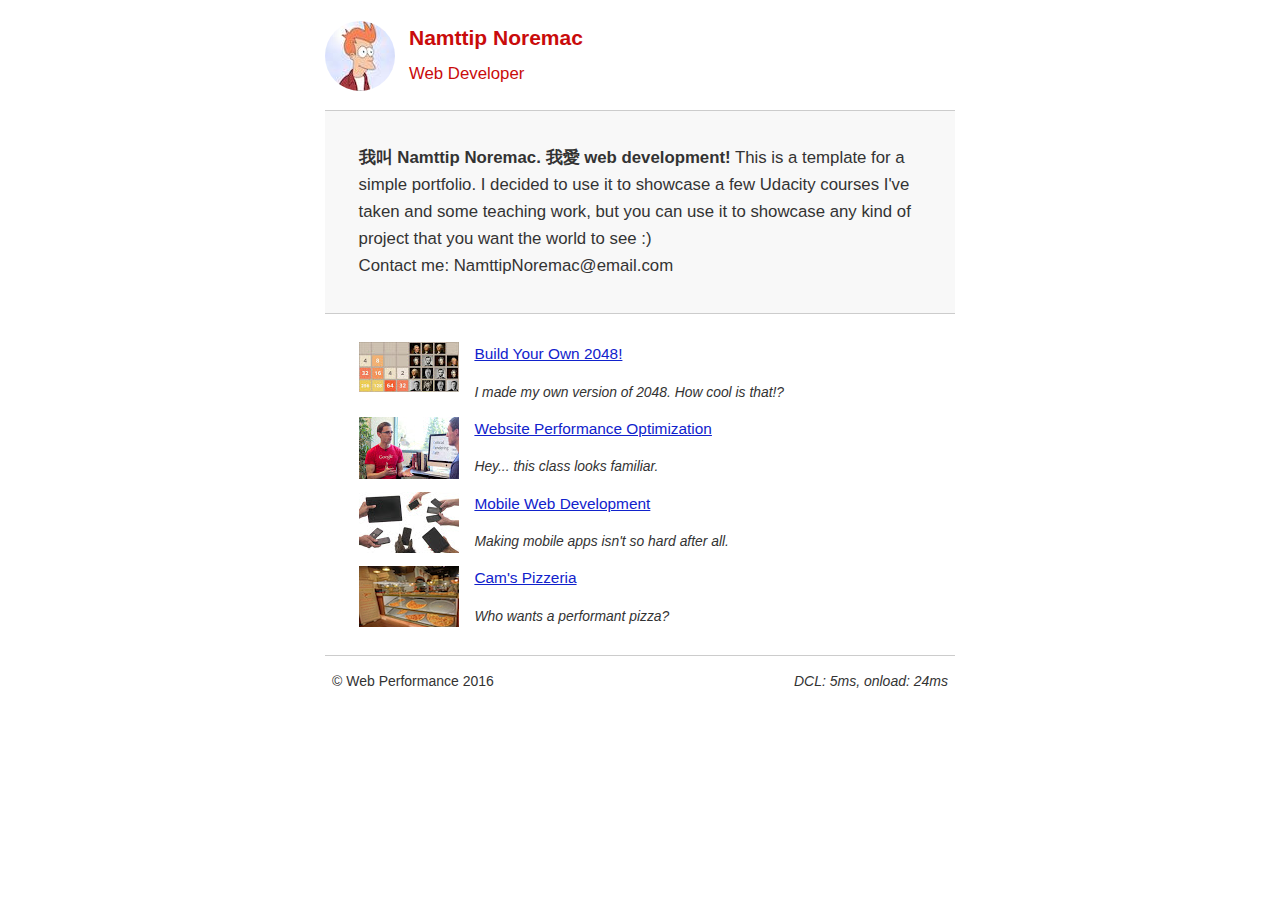
<file: index.html>
<!DOCTYPE html>
<html lang="en">
  <head>
    <style>.hero,footer{border-top:1px solid #ccc}footer span,li p{font-style:italic}html{font-size:100%;overflow-y:scroll;-webkit-tap-highlight-color:transparent;-ms-text-size-adjust:100%;-webkit-text-size-adjust:none}body{margin:0;font-size:14px;line-height:1.61;font-weight:400;background:#fff}b,header p,strong{font-weight:700}body,button,input,select,textarea{font-family:'Open Sans',sans-serif;color:#333}a{color:#12C}a:visited{color:#61C}a:focus{outline:dotted thin}a:active,a:hover{color:#c00;outline:0}code,pre{font-family:monospace,monospace;font-size:1em}ol,ul{margin:1em 0;padding:0 0 0 20px}img{border:0;max-width:100%}.container,footer,header{max-width:45em;margin:0 auto}header{padding:0 .5em;color:#C90B0B}header img{border-radius:40px;float:left}header p{font-size:1.5em;padding-left:4em}header p span{font-size:.8em;font-weight:400}.hero{padding:2em;background-color:#f8f8f8;font-size:1.2em;border-bottom:1px solid #ccc}.content{padding:1em}.content li{list-style-type:none;font-size:1.1em}li img{float:left;padding-right:1em}li p{font-size:.9em}footer{padding:0 .5em}footer span{float:right}@media only screen and (max-width:480px){body{font-size:12px}header p{padding-left:4.5em}}</style>
    <meta charset="utf-8">
    <meta name="viewport" content="width=device-width, initial-scale=1">
    <meta name="description" content="Optimize Speed Testing">
    <meta name="author" content="Namttip Noremac">
    <title>Namttip Noremac: Portfolio</title>
    <!-- Hmm, what is the impact of web fonts on speed? Measure it...  LOAD THE FONTS BY SAVING THEM!!!-->
    <!-- <link href="//fonts.googleapis.com/css?family=Open+Sans:400,700" rel="stylesheet"> -->

    <link href="css/print.css" rel="stylesheet" media="print">
  </head>
  <body>
    <header>
      <a href="/"><img src="img/fry.jpg"></a>
      <p>Namttip Noremac<br><span>Web Developer</span></p>
    </header>
    <div class="container">
      <div class="hero">
        <strong>我叫 Namttip Noremac. 我愛 web development!</strong> This is a template for a simple portfolio. I decided to use it to showcase a few Udacity courses I've taken and some teaching work, but you can use it to showcase any kind of project that you want the world to see :) <br> Contact me: NamttipNoremac@email.com
      </div>
      <div class="content">
        <ul>
          <li>
            <img src="img/home/2048.jpg">
            <a href="project-2048.html">Build Your Own 2048!</a>
            <p>I made my own version of 2048. How cool is that!?</p>
          </li>
          <li>
            <img src="img/home/wpo.jpg">
            <a href="project-webperf.html">Website Performance Optimization</a>
            <p>Hey... this class looks familiar.</p>
          </li>
          <li>
            <img src="img/home/mwd.jpg">
            <a href="project-mobile.html">Mobile Web Development</a>
            <p>Making mobile apps isn't so hard after all.</p>
          </li>
          <li>
            <img src="img/home/pizzeria.jpg">
            <a href="views/pizza.html">Cam's Pizzeria</a>
            <p>Who wants a performant pizza?</p>
          </li>
        </ul>
    </div>
    <footer>
      <p>&copy; Web Performance 2016 <span id="crp-stats"></span></p>
    </footer>
        <script>
      (function(w,g){w['GoogleAnalyticsObject']=g;
      w[g]=w[g]||function(){(w[g].q=w[g].q||[]).push(arguments)};w[g].l=1*new Date();})(window,'ga');
      // Optional TODO: replace with your Google Analytics profile ID.
      ga('create', 'UA-XXXX-Y');
      ga('send', 'pageview');
    </script>
    <script src="http://www.google-analytics.com/analytics.js" async></script>
    <script>function logCRP() {
  var t = window.performance.timing,
    dcl = t.domContentLoadedEventStart - t.domLoading,
    complete = t.domComplete - t.domLoading;
  var stats = document.getElementById("crp-stats");
  stats.textContent = 'DCL: ' + dcl + 'ms, onload: ' + complete + 'ms';
}

window.addEventListener("load", function(event) {
  logCRP();
});
</script>
  </body>
</html>
</file>
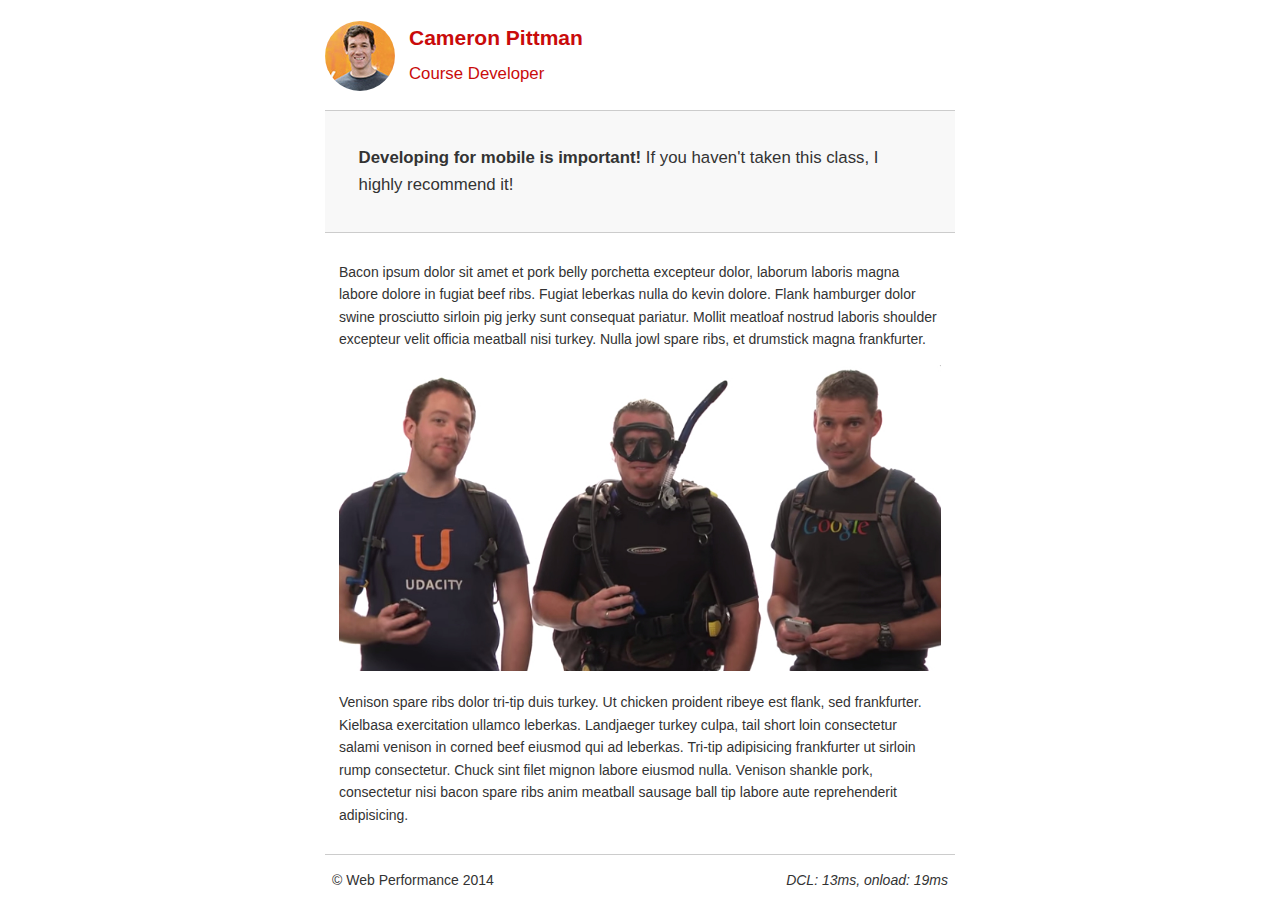
<file: project-mobile.html>
<!DOCTYPE html>
<html lang="en">
  <head>
    <meta charset="utf-8">
    <meta name="viewport" content="width=device-width, initial-scale=1">
    <meta name="description" content=" FILL ME IN ">
    <meta name="author" content=" FILL ME IN ">
    <title>Cameron Pitman: Portfolio</title>

    <!-- Hmm, what is the impact of web fonts on speed? Measure it... -->
    <!-- <link href="//fonts.googleapis.com/css?family=Open+Sans:400,700" rel="stylesheet"> -->

    <link href="css/style.css" rel="stylesheet">
    <link href="css/print.css" rel="stylesheet">

    <script>
      (function(w,g){w['GoogleAnalyticsObject']=g;
      w[g]=w[g]||function(){(w[g].q=w[g].q||[]).push(arguments)};w[g].l=1*new Date();})(window,'ga');

      // Optional TODO: replace with your Google Analytics profile ID.
      ga('create', 'UA-XXXX-Y');
      ga('send', 'pageview');
    </script>
    <script src="http://www.google-analytics.com/analytics.js"></script>
    <script async src="js/perfmatters.js"></script>
  </head>

  <body>
    <header>
      <a href="/"><img src="img/profilepic.jpg"></a>
      <p>Cameron Pittman<br><span>Course Developer</span></p>
    </header>

    <div class="container">
      <div class="hero">
        <strong>Developing for mobile is important!</strong> If you haven't taken this class, I highly recommend it!
      </div>

      <div class="content">
        
        <p>Bacon ipsum dolor sit amet et pork belly porchetta excepteur dolor, laborum laboris magna labore dolore in fugiat beef ribs. Fugiat leberkas nulla do kevin dolore. Flank hamburger dolor swine prosciutto sirloin pig jerky sunt consequat pariatur. Mollit meatloaf nostrud laboris shoulder excepteur velit officia meatball nisi turkey. Nulla jowl spare ribs, et drumstick magna frankfurter.</p>

        <img src="img/mobilewebdev.jpg">

        <p>Venison spare ribs dolor tri-tip duis turkey. Ut chicken proident ribeye est flank, sed frankfurter. Kielbasa exercitation ullamco leberkas. Landjaeger turkey culpa, tail short loin consectetur salami venison in corned beef eiusmod qui ad leberkas. Tri-tip adipisicing frankfurter ut sirloin rump consectetur. Chuck sint filet mignon labore eiusmod nulla. Venison shankle pork, consectetur nisi bacon spare ribs anim meatball sausage ball tip labore aute reprehenderit adipisicing.</p>

    </div>

    <footer>
      <p>&copy; Web Performance 2014 <span id="crp-stats"></span></p>
    </footer>
  </body>
</html>
</file>
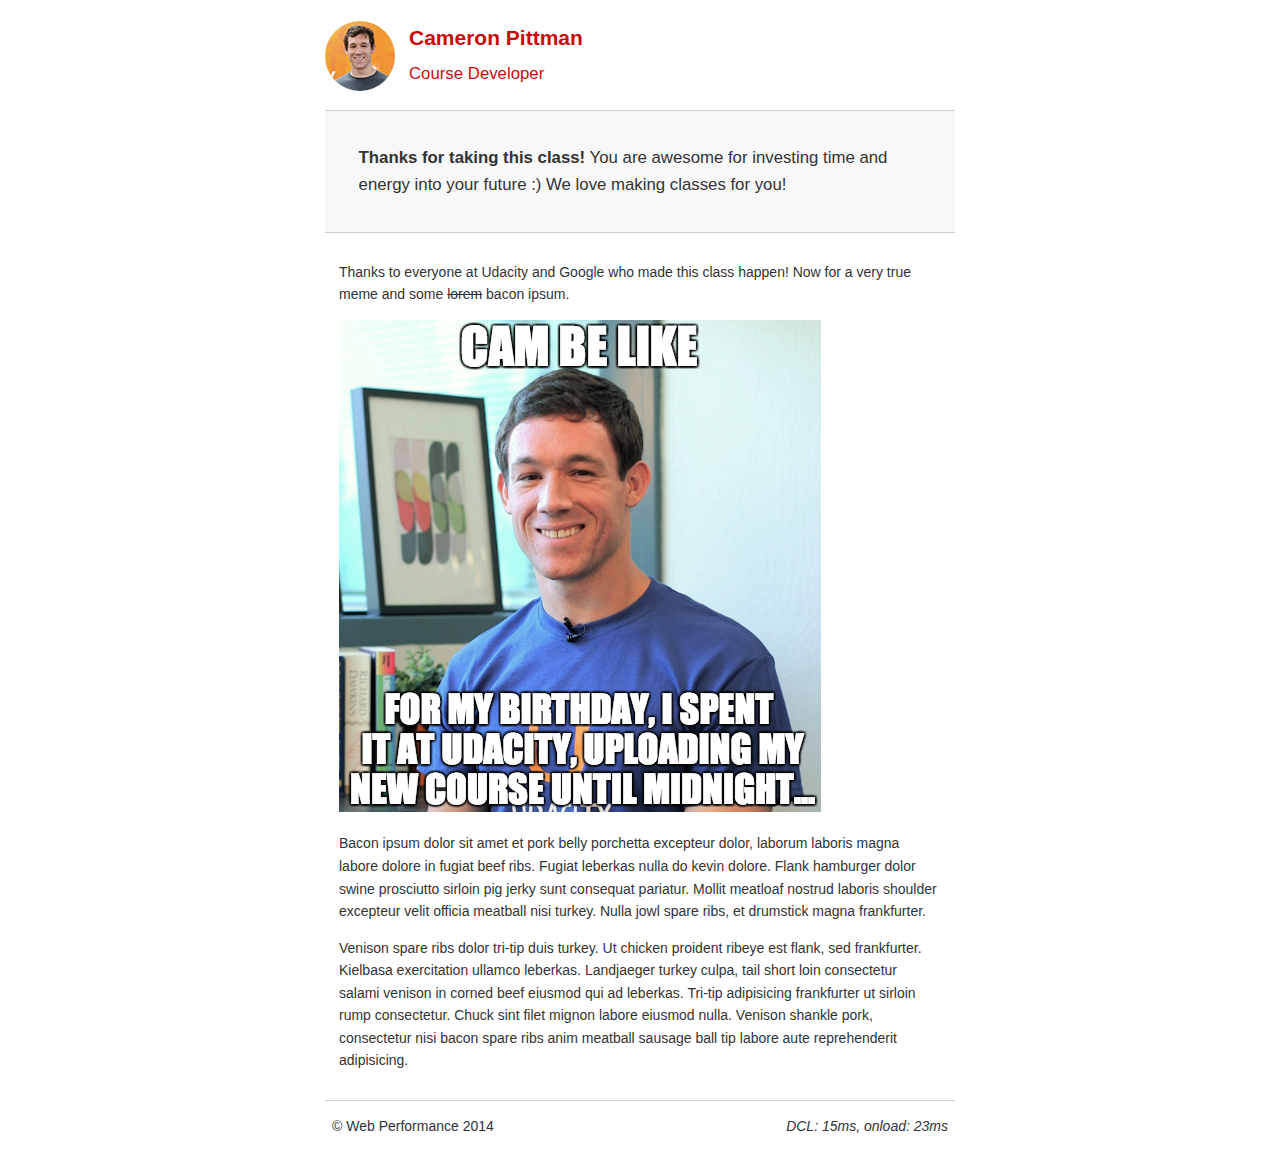
<file: project-webperf.html>
<!DOCTYPE html>
<html lang="en">
  <head>
    <meta charset="utf-8">
    <meta name="viewport" content="width=device-width, initial-scale=1">
    <meta name="description" content=" FILL ME IN ">
    <meta name="author" content=" FILL ME IN ">
    <title>Cameron Pitman: Portfolio</title>

    <!-- Hmm, what is the impact of web fonts on speed? Measure it... -->
    <!-- <link href="//fonts.googleapis.com/css?family=Open+Sans:400,700" rel="stylesheet"> -->

    <link href="css/style.css" rel="stylesheet">
    <link href="css/print.css" rel="stylesheet">

    <script>
      (function(w,g){w['GoogleAnalyticsObject']=g;
      w[g]=w[g]||function(){(w[g].q=w[g].q||[]).push(arguments)};w[g].l=1*new Date();})(window,'ga');

      // Optional TODO: replace with your Google Analytics profile ID.
      ga('create', 'UA-XXXX-Y');
      ga('send', 'pageview');
    </script>
    <script src="http://www.google-analytics.com/analytics.js"></script>
    <script async src="js/perfmatters.js"></script>
  </head>

  <body>
    <header>
      <a href="/"><img src="img/profilepic.jpg"></a>
      <p>Cameron Pittman<br><span>Course Developer</span></p>
    </header>

    <div class="container">
      <div class="hero">
        <strong>Thanks for taking this class!</strong> You are awesome for investing time and energy into your future :) We love making classes for you!
      </div>

      <div class="content">
        
        <p>Thanks to everyone at Udacity and Google who made this class happen! Now for a very true meme and some <strike>lorem</strike> bacon ipsum.</p>

        <img src="img/cam_be_like.jpg">

        <p>Bacon ipsum dolor sit amet et pork belly porchetta excepteur dolor, laborum laboris magna labore dolore in fugiat beef ribs. Fugiat leberkas nulla do kevin dolore. Flank hamburger dolor swine prosciutto sirloin pig jerky sunt consequat pariatur. Mollit meatloaf nostrud laboris shoulder excepteur velit officia meatball nisi turkey. Nulla jowl spare ribs, et drumstick magna frankfurter.</p>

        <p>Venison spare ribs dolor tri-tip duis turkey. Ut chicken proident ribeye est flank, sed frankfurter. Kielbasa exercitation ullamco leberkas. Landjaeger turkey culpa, tail short loin consectetur salami venison in corned beef eiusmod qui ad leberkas. Tri-tip adipisicing frankfurter ut sirloin rump consectetur. Chuck sint filet mignon labore eiusmod nulla. Venison shankle pork, consectetur nisi bacon spare ribs anim meatball sausage ball tip labore aute reprehenderit adipisicing.</p>

    </div>

    <footer>
      <p>&copy; Web Performance 2014 <span id="crp-stats"></span></p>
    </footer>
  </body>
</html>
</file>
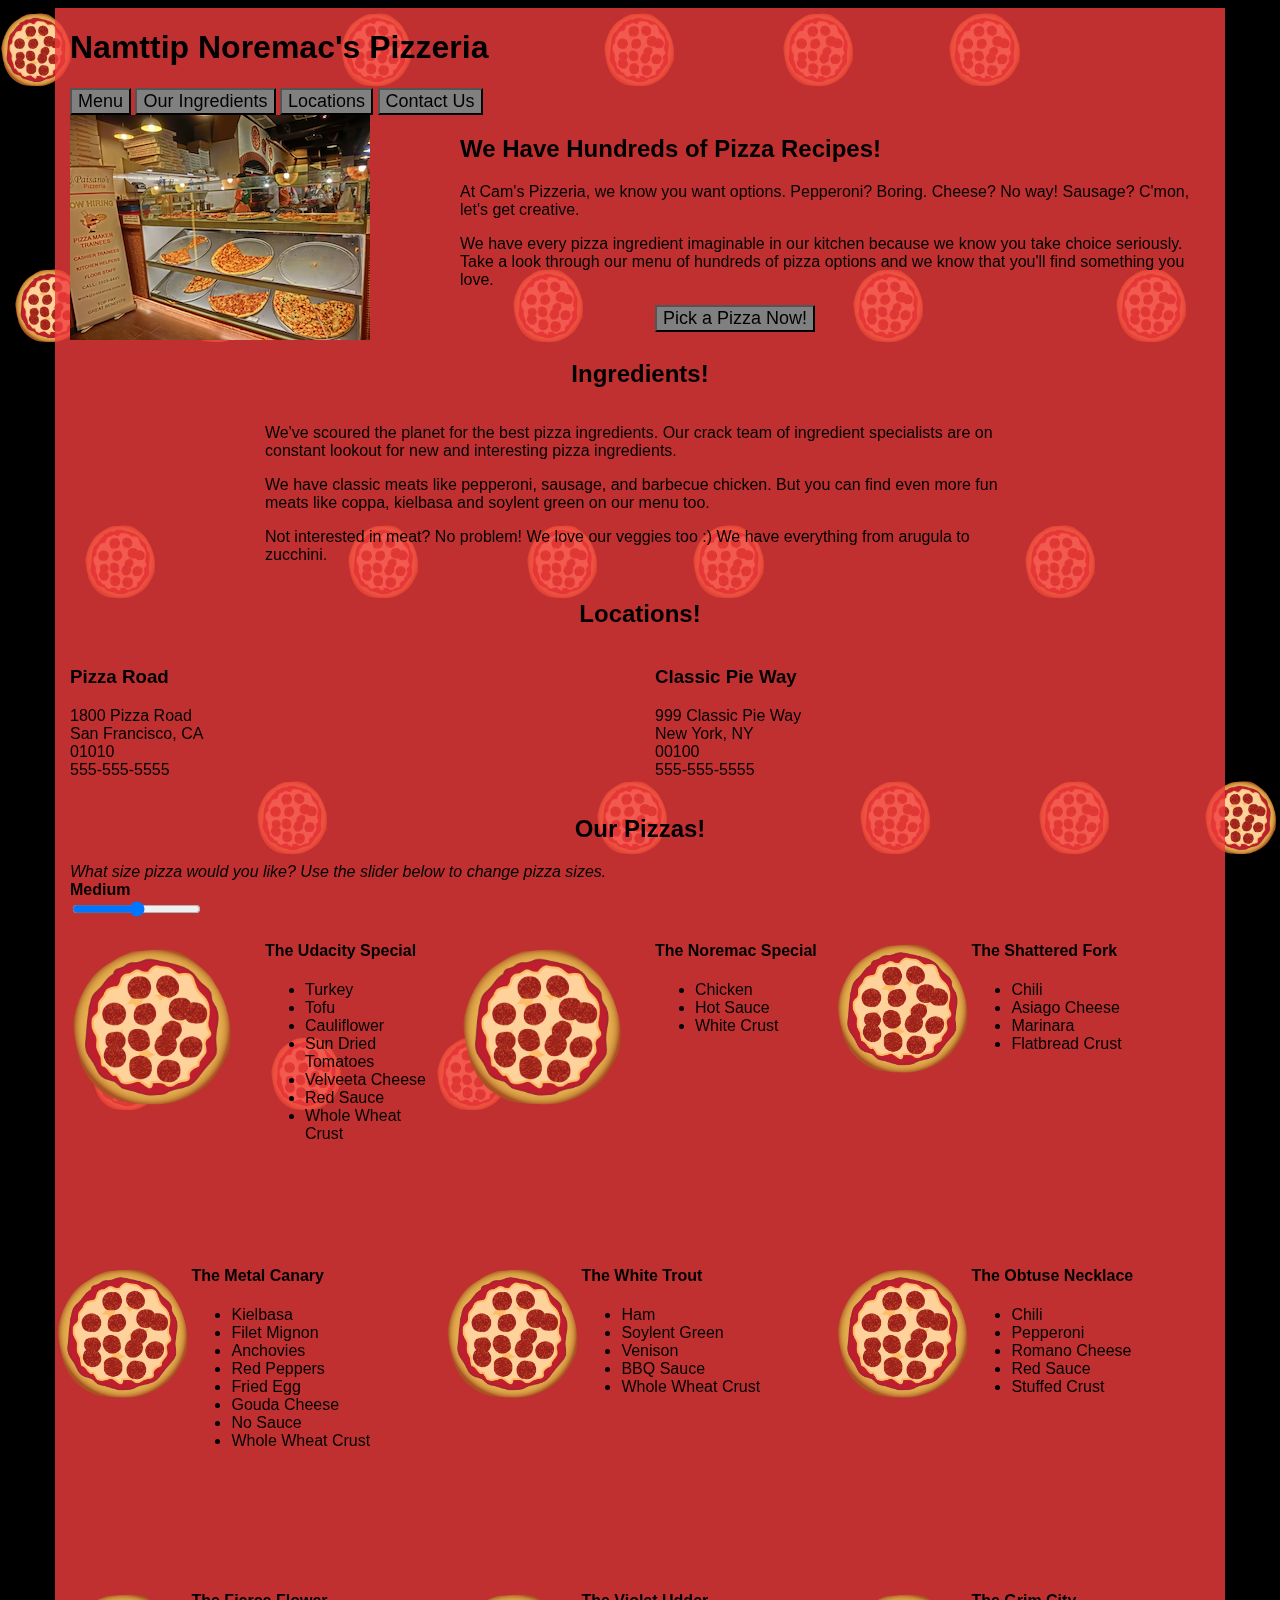
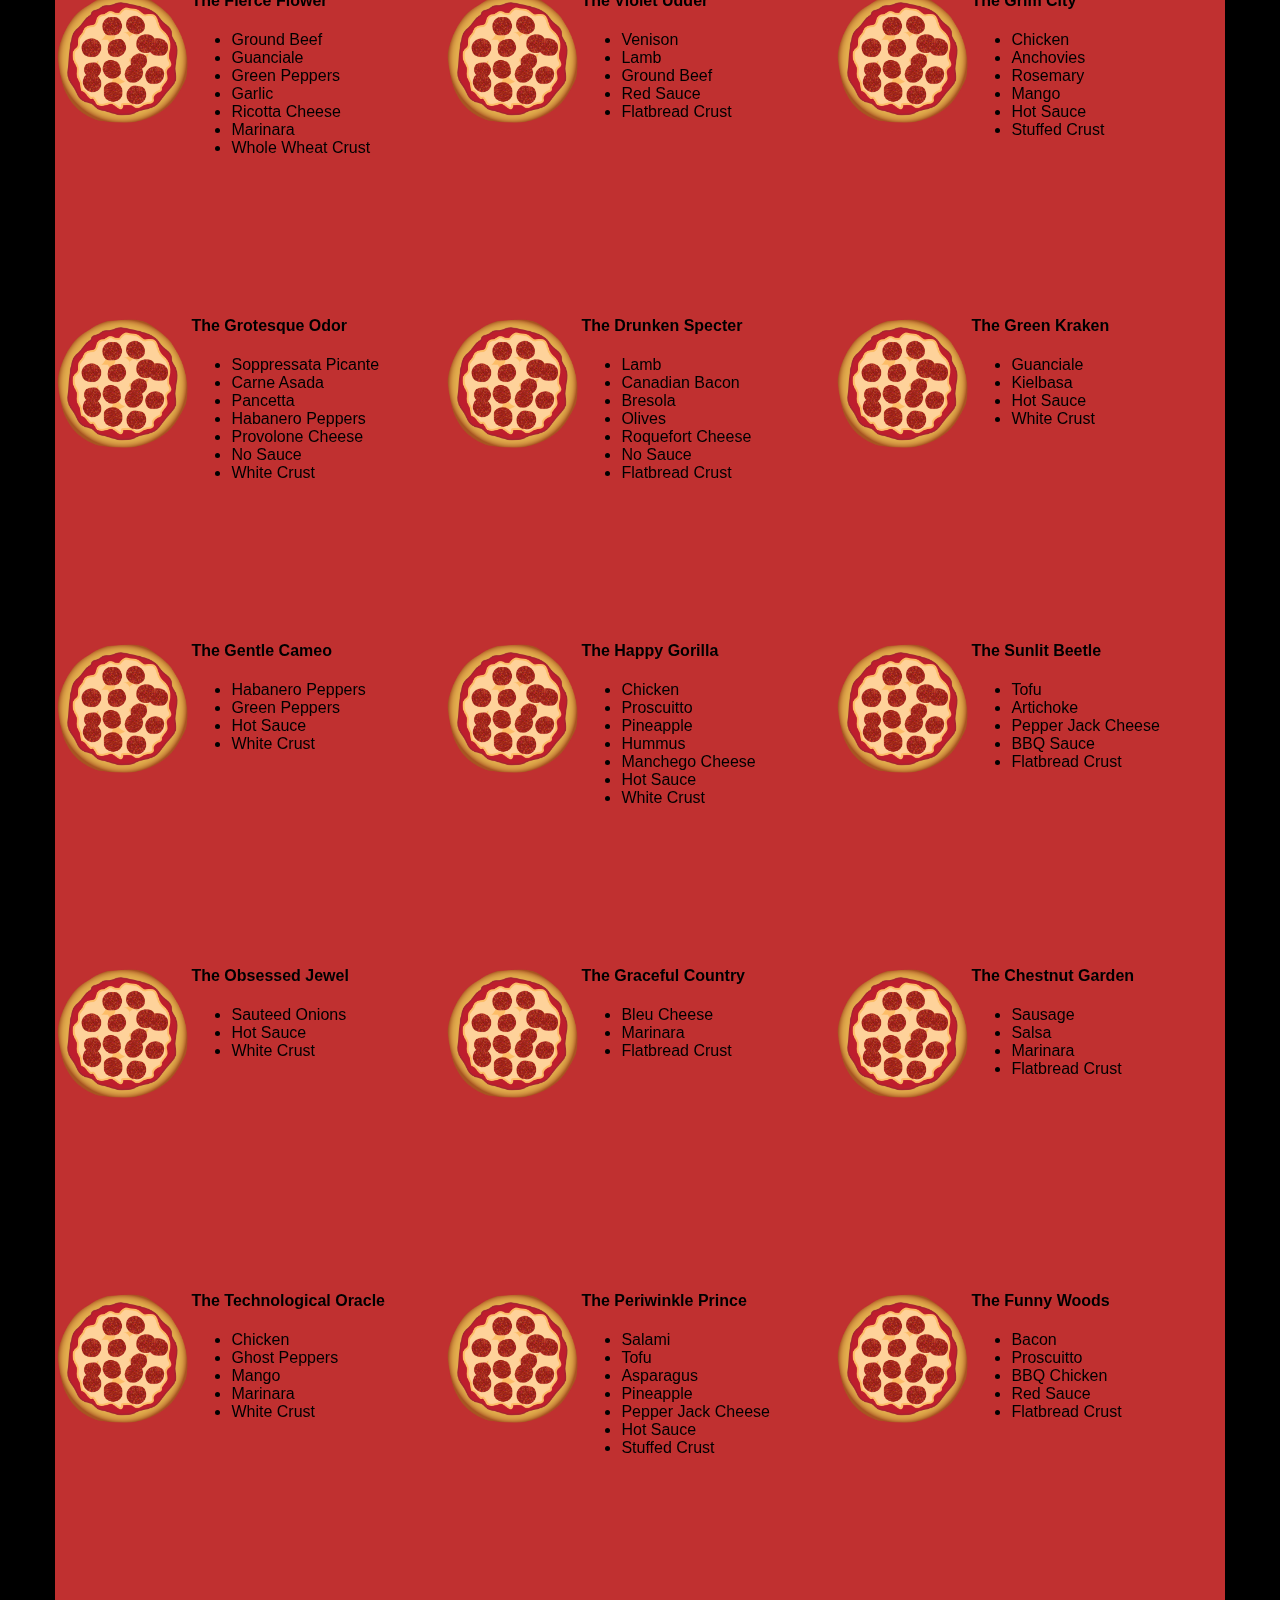
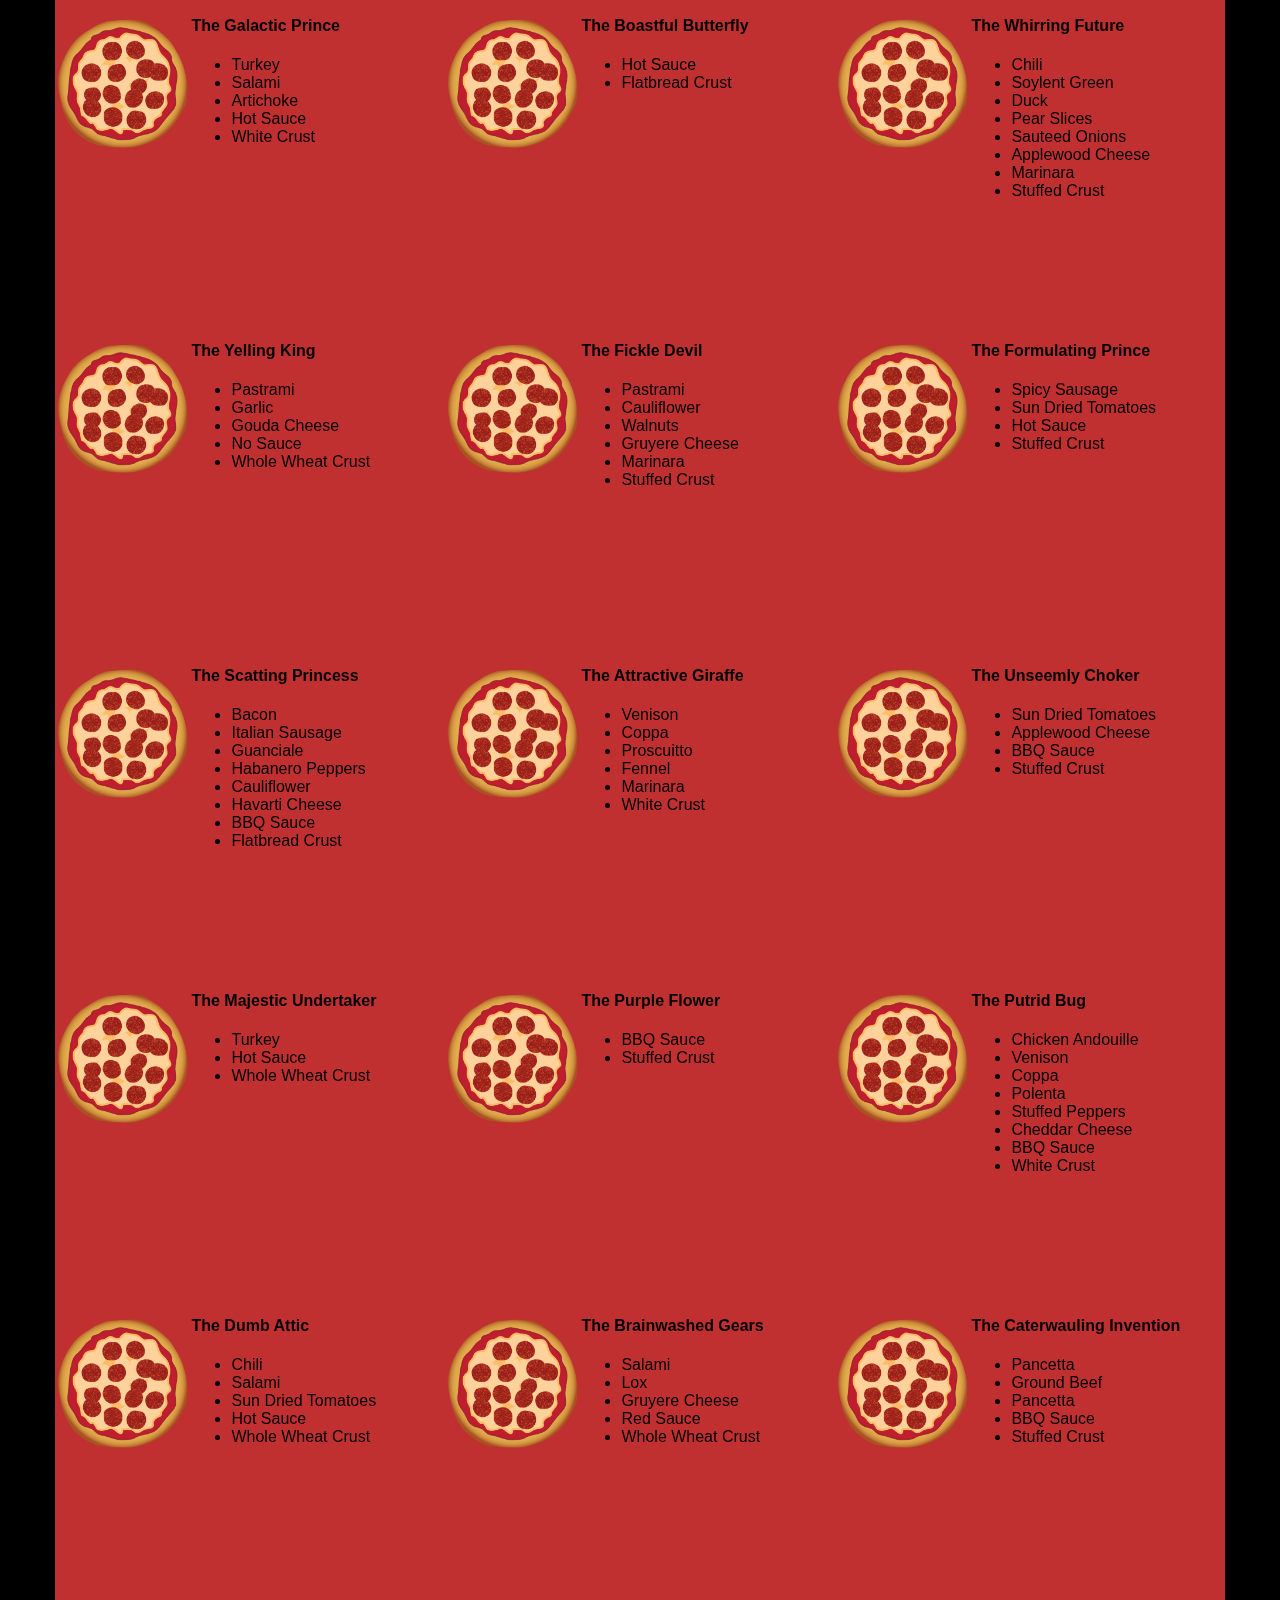
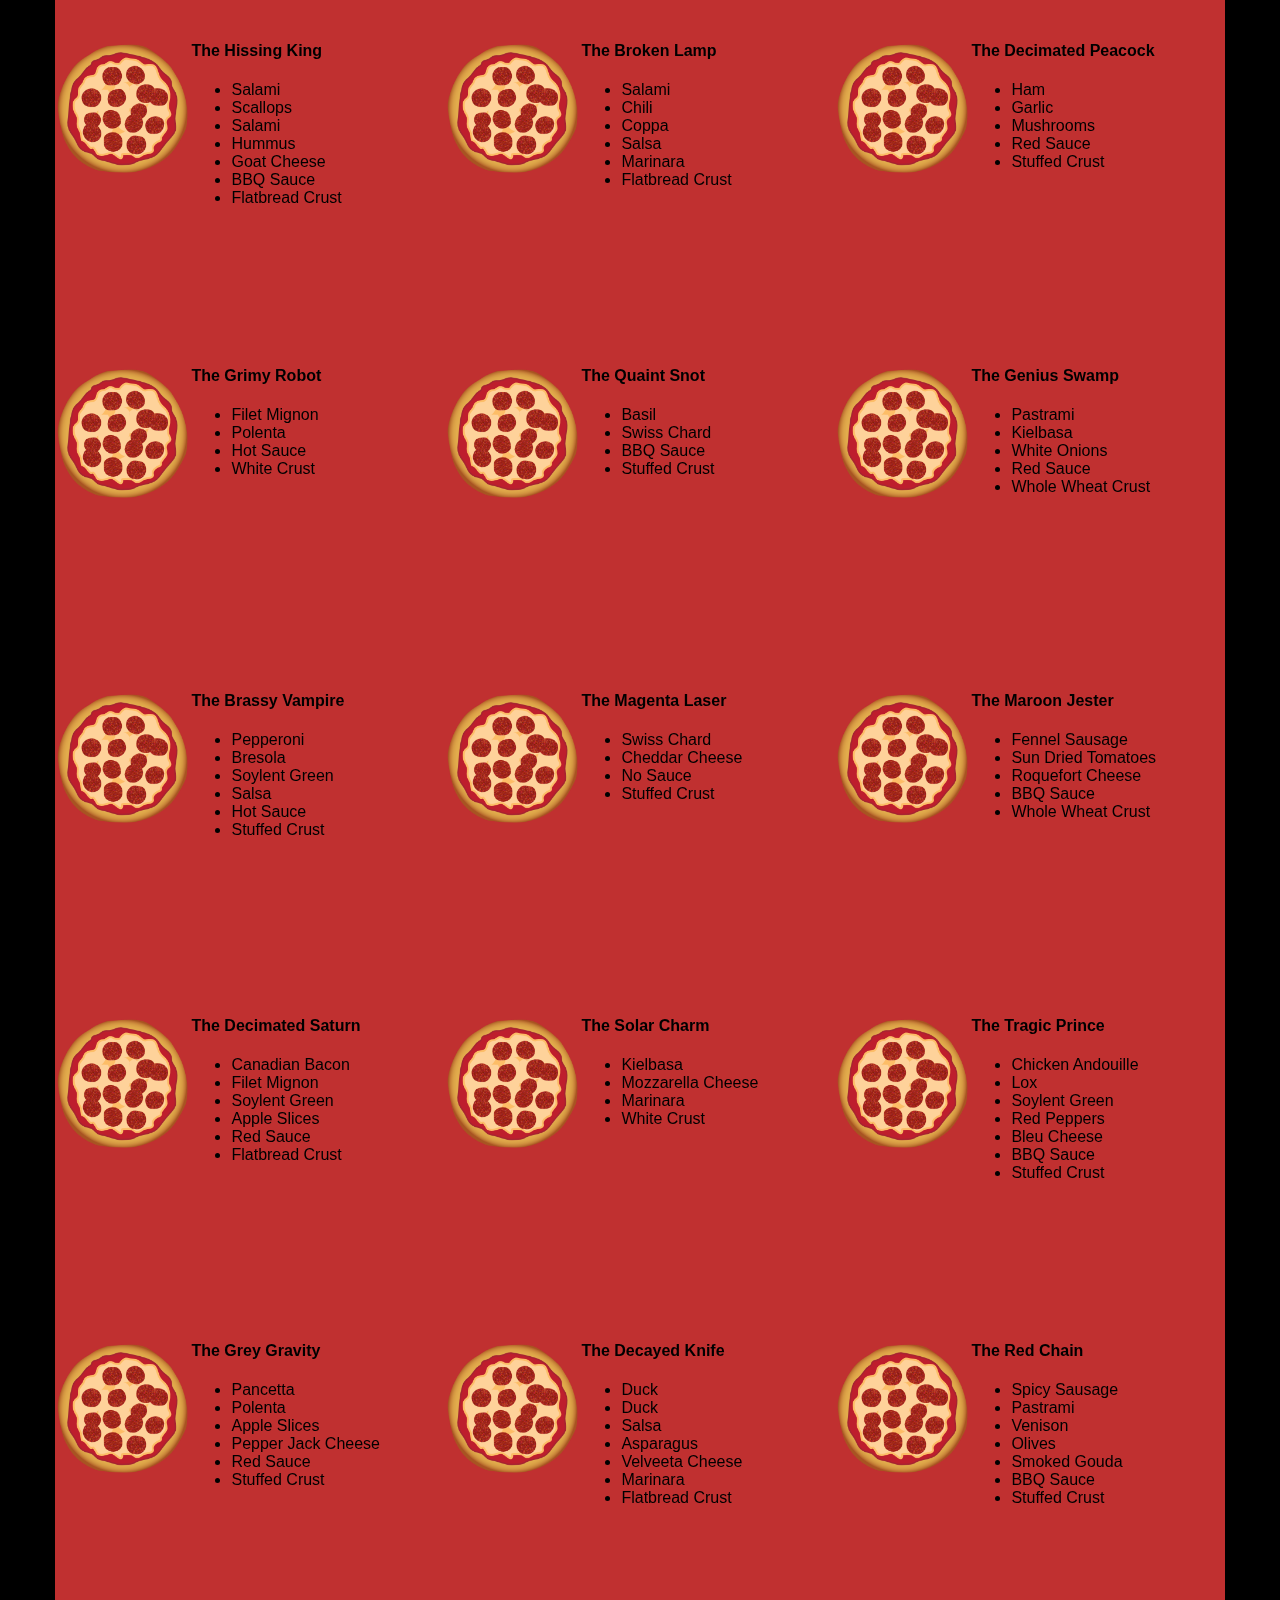
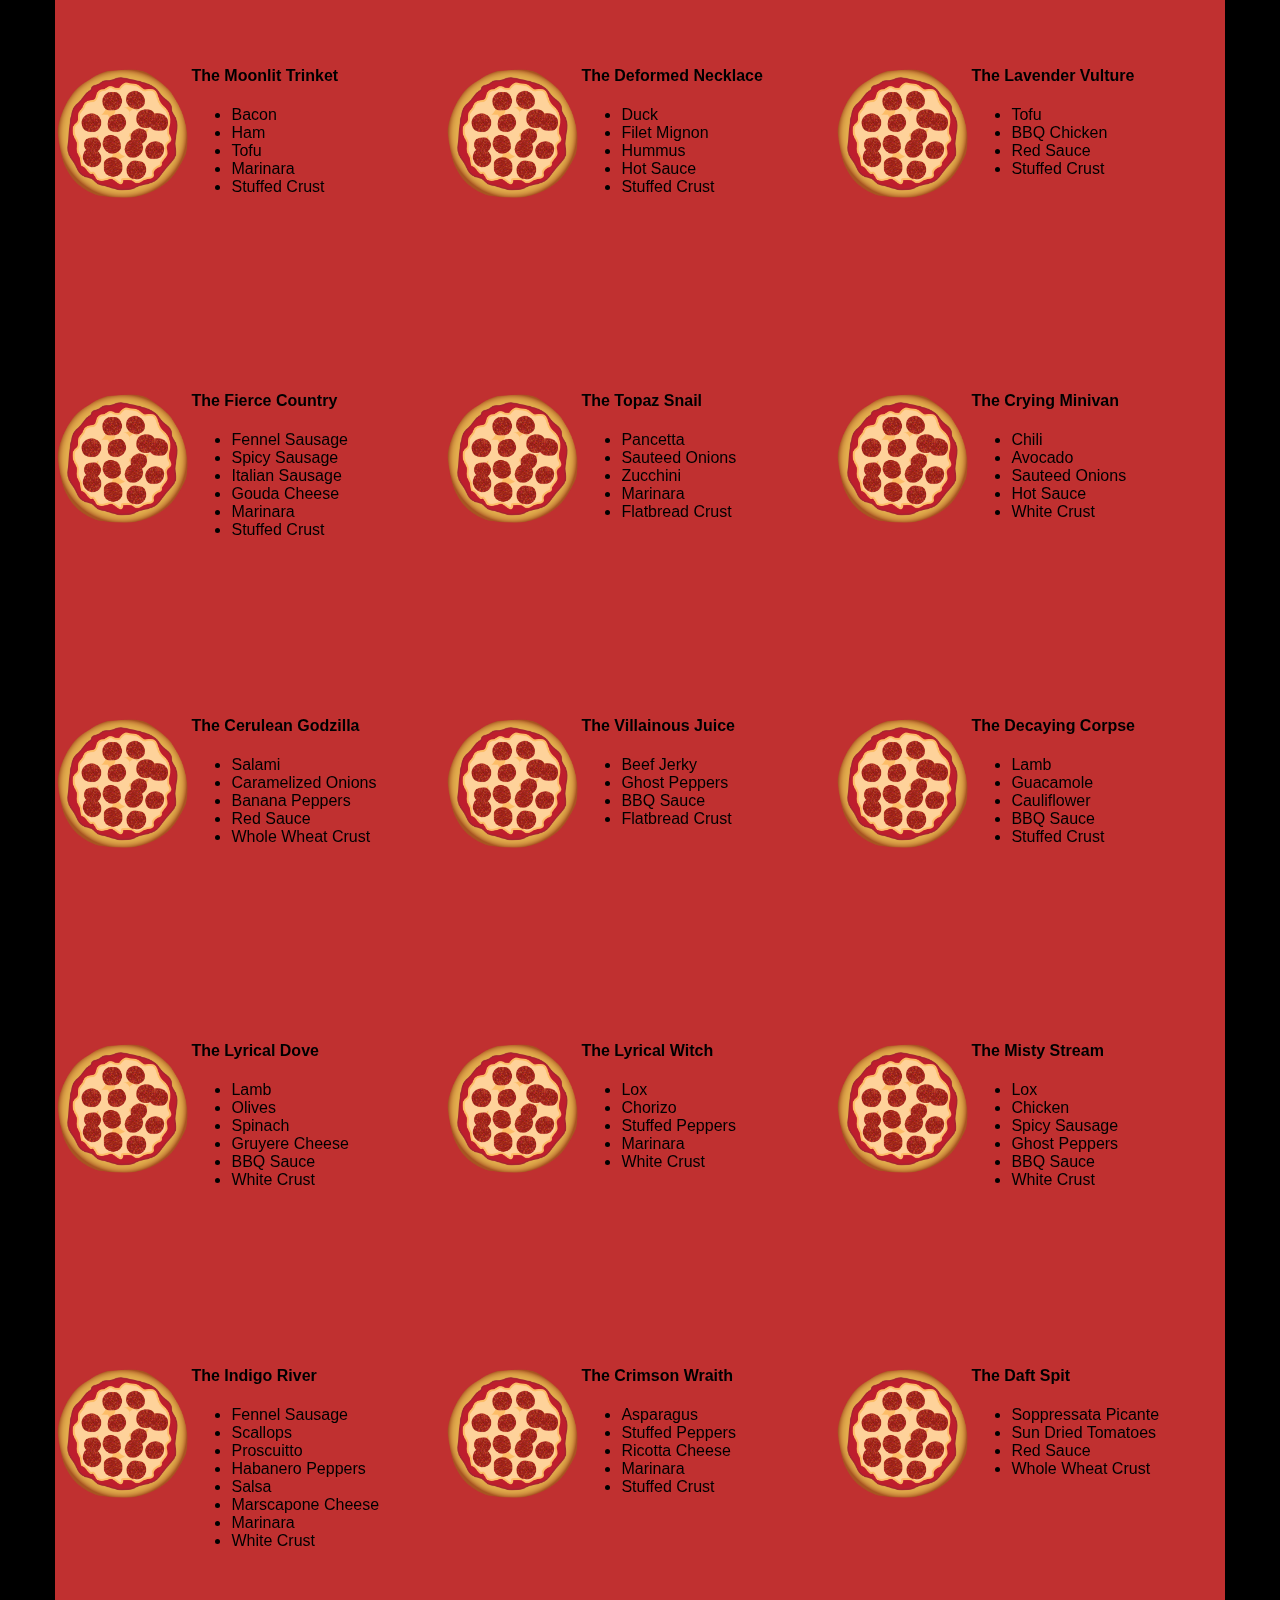
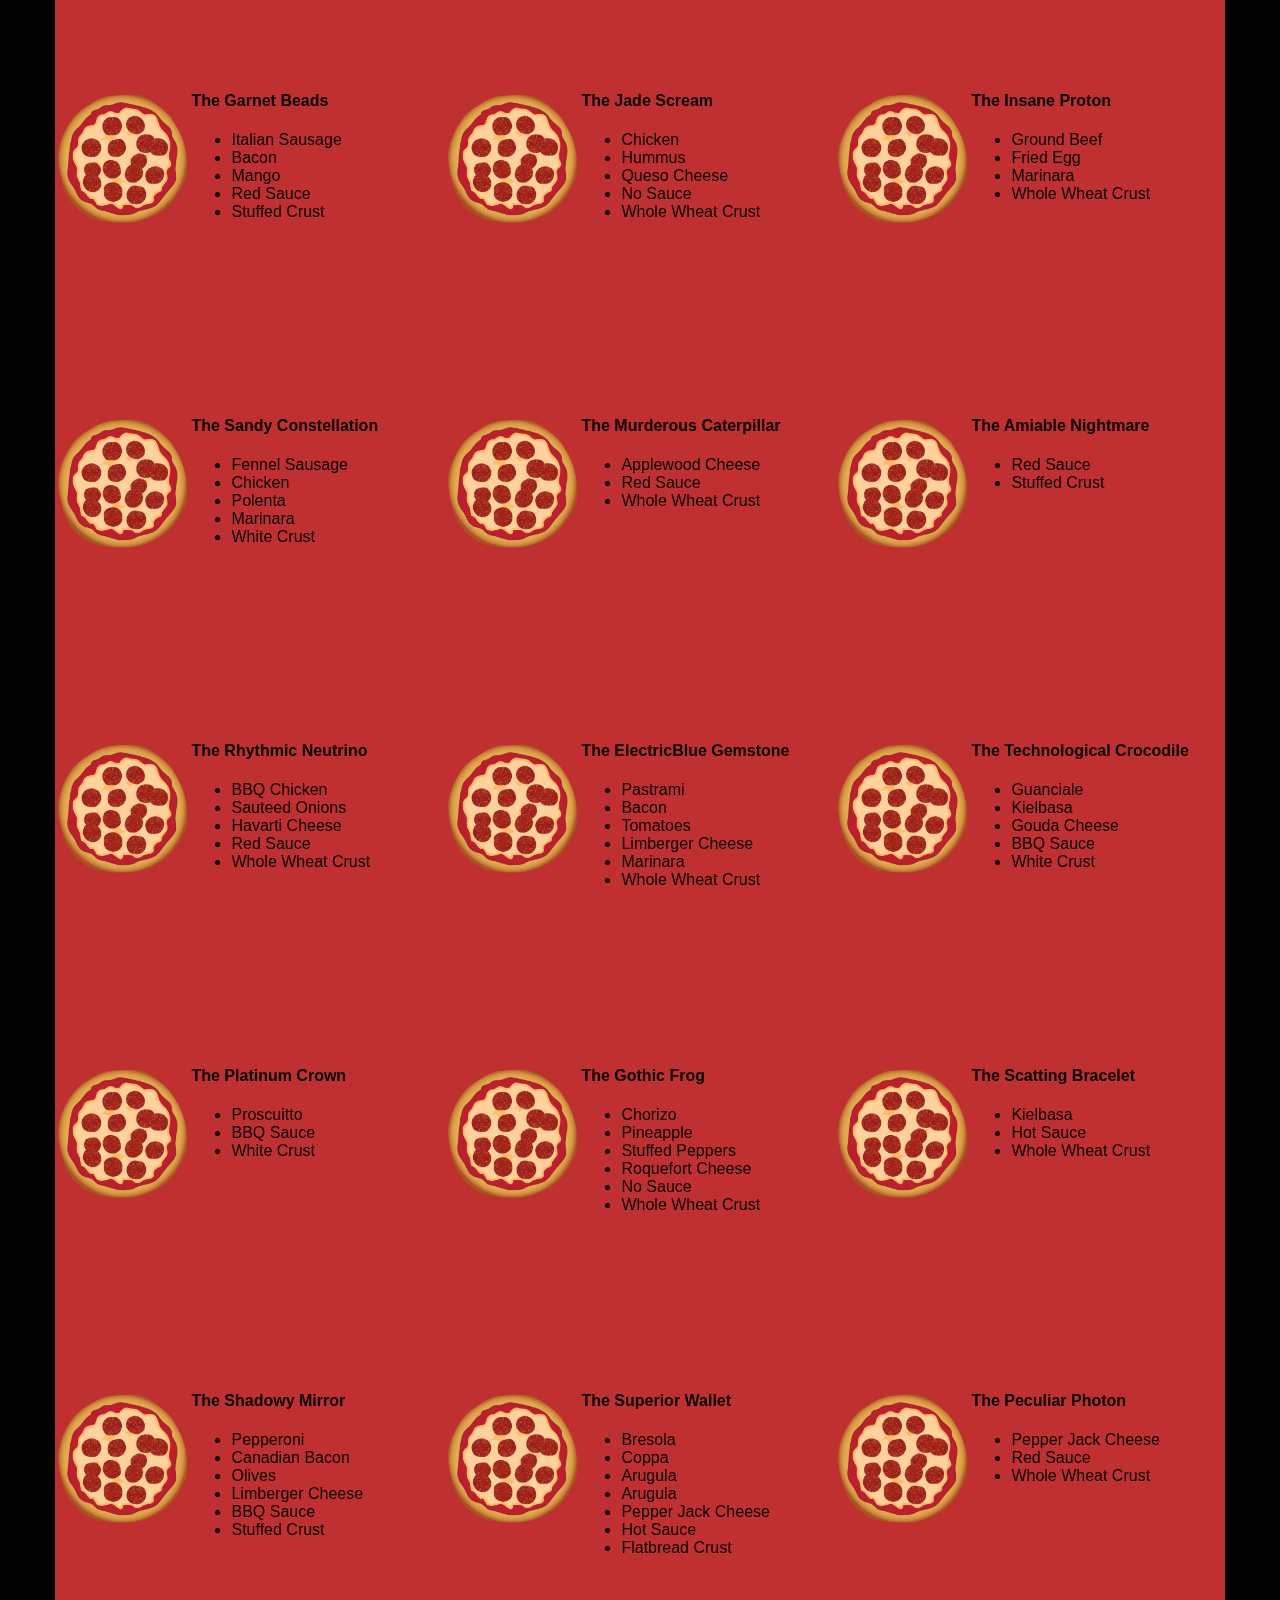
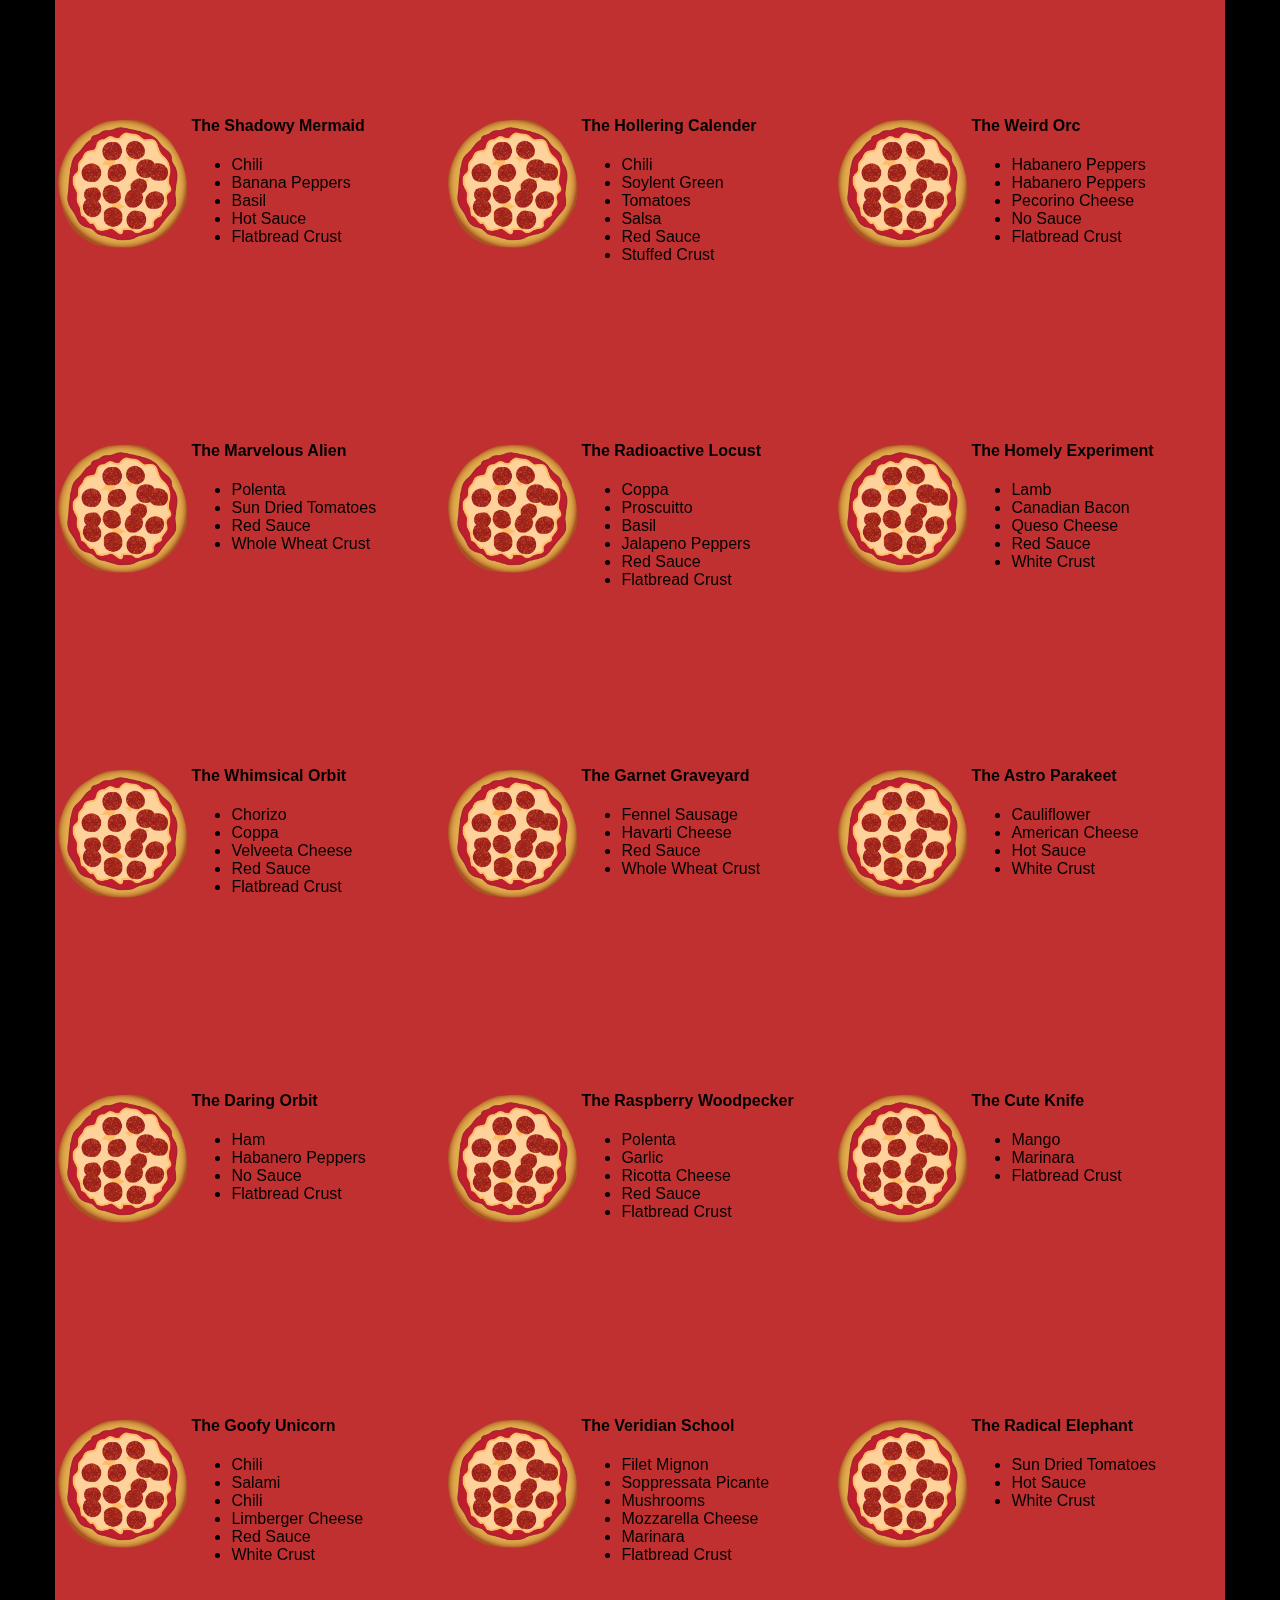
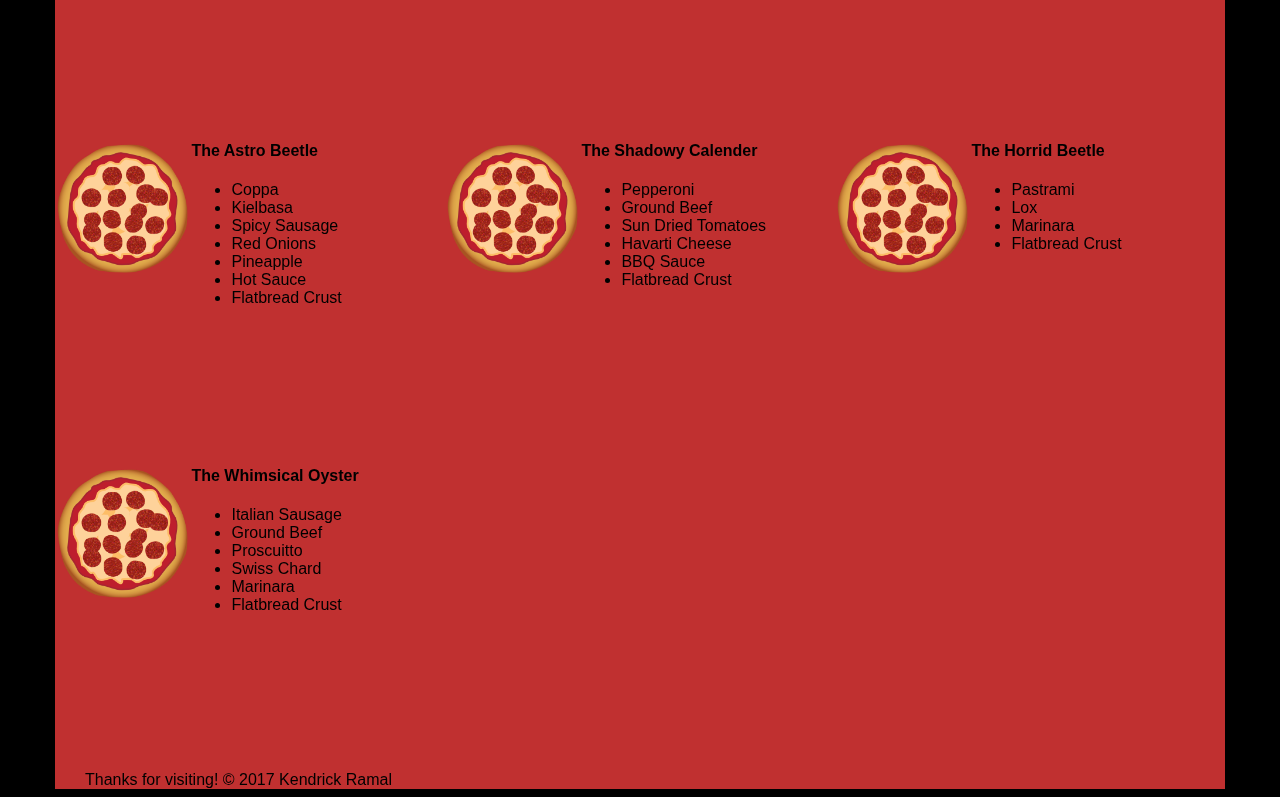
<file: views/pizza.html>
<!DOCTYPE HTML>
<html>
<head>  
  <link rel="stylesheet" href="css/style.css">
  <link rel="stylesheet" href="css/bootstrap-grid.css">
</head>

<body>
  <div class="container">
    <div id="header" class="row">
      <div class="col-md-6">
        <div class="row">
          <div class="col-md-12">
            <h1>Namttip Noremac's Pizzeria</h1>
            <div class="row">
              <div id="menu" class="col-md-12">
                <form action="#randomPizzas">
                  <input type="submit" value="Menu">
                </form>
                <form action="#ingredients">
                  <input type="submit" value="Our Ingredients">
                </form>
                <form action="#locations">
                  <input type="submit" value="Locations">
                </form>
                <form action="#" onsubmit="alert('Thanks for clicking! This button doesn\'t do anything because this is a fake pizzeria :\)')">
                  <input type="submit" value="Contact Us">
                </form>
              </div>
            </div>
          </div>
        </div>
      </div>
      <div id="movingPizzas1" class="col-md-6">
      </div>
    </div>
    <div id="callToAction" class="row">
      <div class="col-md-4">
        <img src="images/pizzeria.jpg" class="img-responsive"> <!-- Image credit to: http://commons.wikimedia.org/wiki/File:HK_TST_night_%E5%98%89%E8%98%AD%E9%81%93_Granville_Road_restaurant_Paisano's_Pizzeria_pizza_Dec-2013.JPG -->
      </div>
      <div class="col-md-8">
        <div class="row">
          <div class="col-md-12">
            <h2>We Have Hundreds of Pizza Recipes!</h2>            
            <p>At Cam's Pizzeria, we know you want options. Pepperoni? Boring. Cheese? No way! Sausage? C'mon, let's get creative.</p>

            <p>We have every pizza ingredient imaginable in our kitchen because we know you take choice seriously. Take a look through our menu of hundreds of pizza options and we know that you'll find something you love.</p>
          </div>
        </div>
        <div class="row">
          <div class="col-md-6 col-md-push-3">
            <form action="#randomPizzas">
              <input type="submit" value="Pick a Pizza Now!">
            </form>
          </div>
        </div>
      </div>
    </div>
    <div id="ingredients" class="row">
      <div class="col-md-8 col-md-push-2">
        <div class="row">
          <div class="col-md-12 centered">
            <h2>Ingredients!</h2>
          </div>
        </div>
        <div class="row">
          <div class="col-md-12">
            <p>We've scoured the planet for the best pizza ingredients. Our crack team of ingredient specialists are on constant lookout for new and interesting pizza ingredients.</p>

            <p>We have classic meats like pepperoni, sausage, and barbecue chicken. But you can find even more fun meats like coppa, kielbasa and soylent green on our menu too.</p>

            <p>Not interested in meat? No problem! We love our veggies too :) We have everything from arugula to zucchini.</p>
          </div>
        </div>
      </div>
    </div>
    <div id="locations" class="row">
      <div class="col-md-12">
        <h2 style="text-align: center">Locations!</h2>
        <div class="row">
          <div class="col-md-6">
            <h3>Pizza Road</h3>
            <p>1800 Pizza Road<br>San Francisco, CA<br>01010<br>555-555-5555</p>
          </div>
          <div class="col-md-6">
            <h3>Classic Pie Way</h3>
            <p>999 Classic Pie Way<br>New York, NY<br>00100<br>555-555-5555</p>
          </div>
        </div>
      </div>
    </div>
    <div id="pizzaGenerator" class="row">
      <div class="col-md-12">
        <h2 style="text-align: center">Our Pizzas!</h2>
        <div class="row">
          <div class="col-md-12">
            <em>What size pizza would you like? Use the slider below to change pizza sizes.</em>
          </div>
          <div id="pizzaSize" class="col-md-6">Medium</div>
          <div class="col-md-12">
            <input id="sizeSlider" type="range" min="1" max="3" value="2" step="1" onchange="resizePizzas(this.value)"></input>
          </div>
        </div>
        <div id="randomPizzas" class="row">
          <div id="pizza0" class="randomPizzaContainer" style="width:33.33%;">
            <div class="col-md-6">
              <img src="images/pizza.png" class="img-responsive">
            </div>
            <div class="col-md-6">
              <h4>The Udacity Special</h4>
              <ul>
                <li>Turkey</li>
                <li>Tofu</li>
                <li>Cauliflower</li>
                <li>Sun Dried Tomatoes</li>
                <li>Velveeta Cheese</li>
                <li>Red Sauce</li>
                <li>Whole Wheat Crust</li>
              </ul>
            </div>
          </div>
          <div id="pizza1" class="randomPizzaContainer" style="width:33.33%;">
            <div class="col-md-6">
              <img src="images/pizza.png" class="img-responsive">
            </div>
            <div class="col-md-6">
              <h4>The Noremac Special</h4>
              <ul>
                <li>Chicken</li>
                <li>Hot Sauce</li>
                <li>White Crust</li>
              </ul>
            </div>
          </div>
        </div>
      </div>
    </div>
    <div id="footer" class="col-md-12">Thanks for visiting! &copy; 2017 Kendrick Ramal</div>
  </div>
  <script type="text/javascript" src="js/main.js"></script>
</body>

</html>
</file>
<file: css/print.css>
@media print {
  * { background: transparent !important; color: black !important; text-shadow: none !important; filter:none !important; -ms-filter: none !important; }
  a, a:visited { color: #444 !important; text-decoration: underline; }
  a[href]:after { content: " (" attr(href) ")"; }
  tr, img { page-break-inside: avoid; }
  img { max-width: 100% !important; }
  @page { margin: 0.5cm; }
  p, h2, h3 { orphans: 3; widows: 3; }
  h2, h3{ page-break-after: avoid; }
}
</file>
<file: css/style.css>
html {
  font-size: 100%;
  overflow-y: scroll;
  -webkit-tap-highlight-color: rgba(0,0,0,0);
  -ms-text-size-adjust: 100%;
  -webkit-text-size-adjust: none;
}
body { margin: 0; font-size: 14px; line-height: 1.61; font-weight: 400; }
body, button, input, select, textarea { font-family: 'Open Sans', sans-serif; color: #333; }

a { color: #12C; }
a:visited { color: #61C; }
a:focus { outline: thin dotted; }
a:hover, a:active { color: #c00; outline: 0; }

b, strong { font-weight: bold; }
pre, code { font-family: monospace, monospace; font-size: 1em; }
ul, ol { margin: 1em 0; padding: 0 0 0 20px; }
img { border: 0; max-width: 100%; }

body { background: #fff; }
header, footer, .container { max-width: 45em; margin: 0 auto; }

header { padding: 0 0.5em; color: #C90B0B; }
header img { border-radius: 40px; float: left; }
header p { font-size:1.5em; font-weight: bold; padding-left: 4em;}
header p span { font-size: 0.8em; font-weight: normal;}

.hero { padding: 2em; background-color: #f8f8f8; font-size:1.2em;
  border-bottom: 1px solid #ccc;
  border-top: 1px solid #ccc;
}

.content { padding: 1em 1em; }
.content li { list-style-type: none; font-size: 1.1em;}
li img { float:left; padding-right: 1em; }
li p { font-size: 0.9em; font-style: italic; }

footer {
  padding: 0 0.5em;
  border-top: 1px solid #ccc;
}
footer span { float: right; font-style: italic; }

/* Smartphones (portrait) */
@media only screen and (max-width: 480px) {
  body { font-size: 12px;}
  header p { padding-left: 4.5em;}
}
</file>
<file: views/css/style.css>
/** {
  outline: 1px solid red !important;
}*/
* {
  -webkit-box-sizing: border-box;
  -moz-box-sizing: border-box;
  -box-sizing: border-box;
}

body {
  font-family: "Trebuchet MS", Helvetica, sans-serif;
  background: black;
}

input {
  background: grey;
  font-size: 18px;
}

form {
  display: inline-block;
}

.centered {
  text-align: center;
}

#pizzaSize {
  font-weight: 800;
}

.mover {
  position: fixed;
  width: 256px;
  z-index: -1;
}

.randomPizzaContainer {
  float: left;
  display: flex;
}

.randomPizzaContainer:after {
  content: "";
  display: table;
  clear:both;
}

 .container {
  background-color: rgba(240, 60, 60, 0.8);
}
</file>
